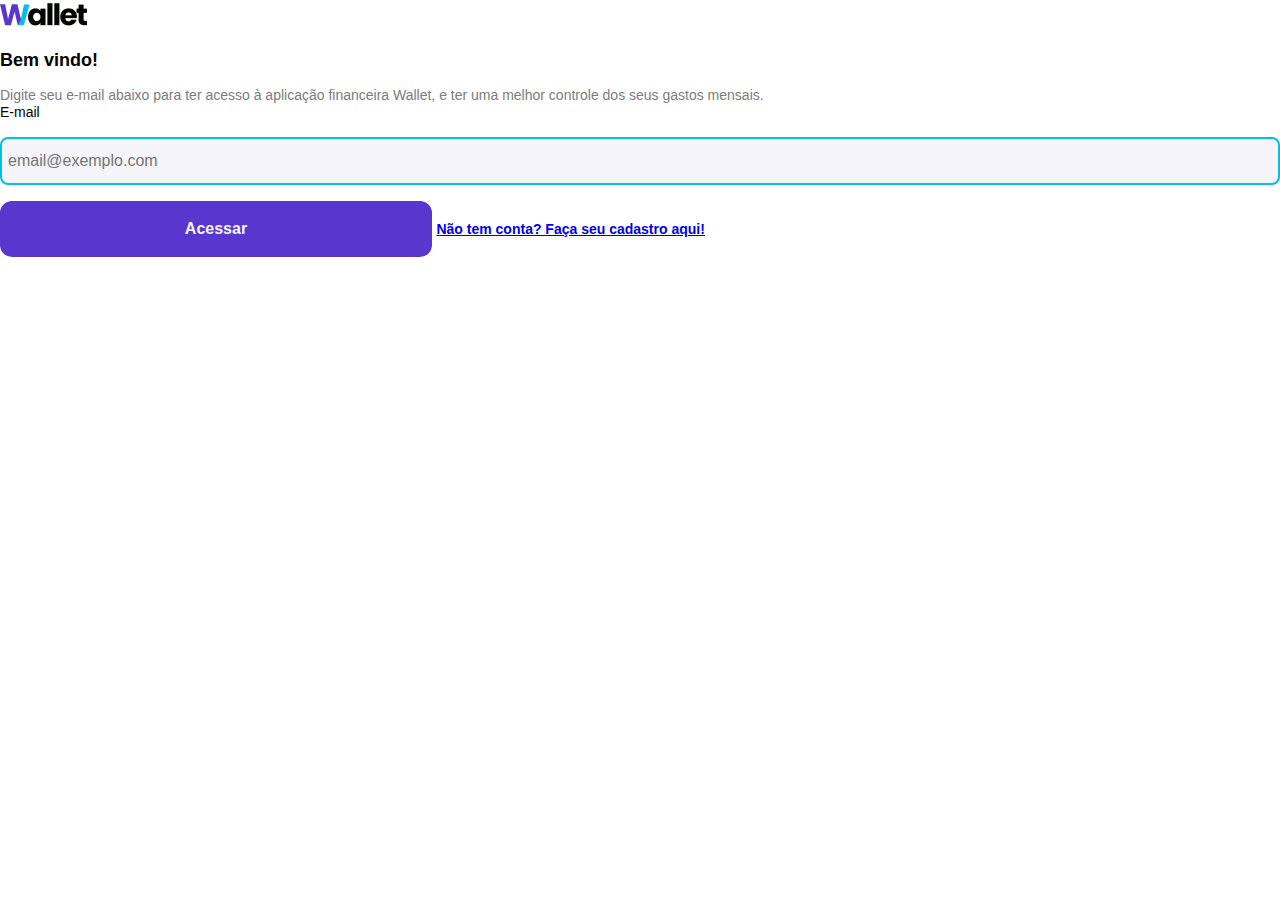
<file: index.html>
<!DOCTYPE html>
<html lang="pt-br">
<head>
  <meta charset="UTF-8">
  <meta name="viewport" content="width=device-width, initial-scale=1.0">
  <meta name="description" content="Wallet App - Login Page">
  <meta name="keywords" content="Wallet, App, Login, User Authentication">
  <title>Wallet App - Login</title>
  <link rel="stylesheet" href="style.css">
</head>
<body>
<div class="auth-container">
  <div class="auth-content">
    <div class="auth-content-container">
      <img src="/src/img/logo.png" alt="Logo" class="logo">
      <h3 class="full-width text.left mt larger">Bem vindo!</h3>
      <p class="mt small">
        Digite seu e-mail abaixo para ter acesso à aplicação financeira
        Wallet, e ter uma melhor controle dos seus gastos mensais.
      </p>
      <label class="mt full-width" for="input-email">E-mail</label>
      <input type="email" id="input-email" name="input-email" placeholder="email@exemplo.com" class="mt smaller">
      <button onclick="onClickLogin()" class="full-width mt large">Acessar</button>
      <a href="../src/pages/register/index.html" class="mt larger">Não tem conta? Faça seu cadastro aqui!</a>
    </div>
  </div>
</div>

<script src="index.js"></script>
</body>
</html>
</file>
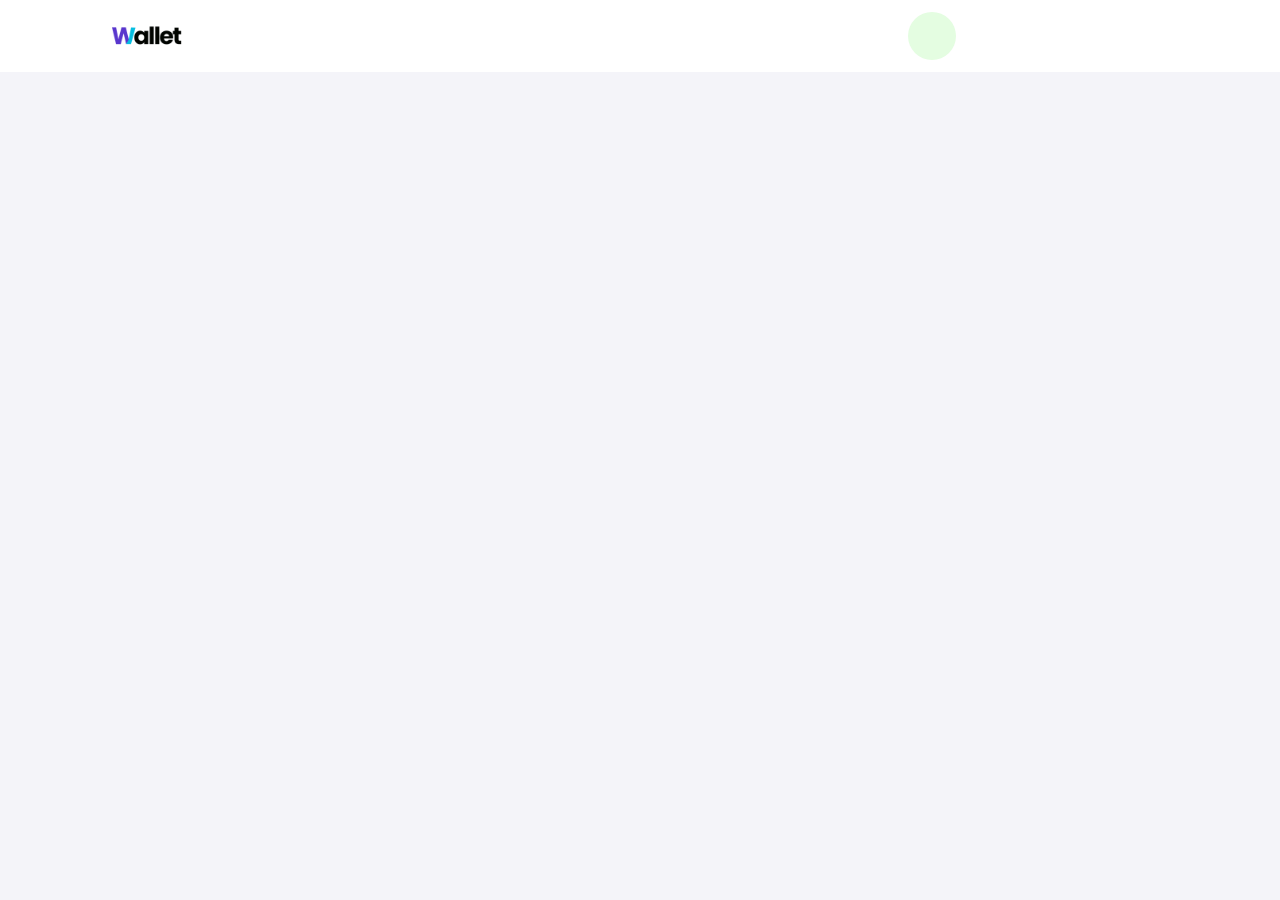
<file: src/pages/home/index.html>
<!DOCTYPE html>
<html lang="pt-br">
<head>
  <meta charset="UTF-8">
  <meta name="viewport" content="width=device-width, initial-scale=1.0">
  <title>Wallet App - Home</title>
  <link rel="stylesheet" href="../../../style.css">
  <link rel="stylesheet" href="style.css">
  <script src="index.js"></script>
</head>
<body>
<div class="home-content-container">
  <div class="navbar">
    <img src="../../img/logo.png" alt="Logo" class="logo-navbar">
    <div class="navbar-user-container" id="navbar-user-container">
      <div class="navbar-user-avatar" id="navbar-user-avatar"></div> 
    </div>
  </div>


</div>
</body>
</html>
</file>
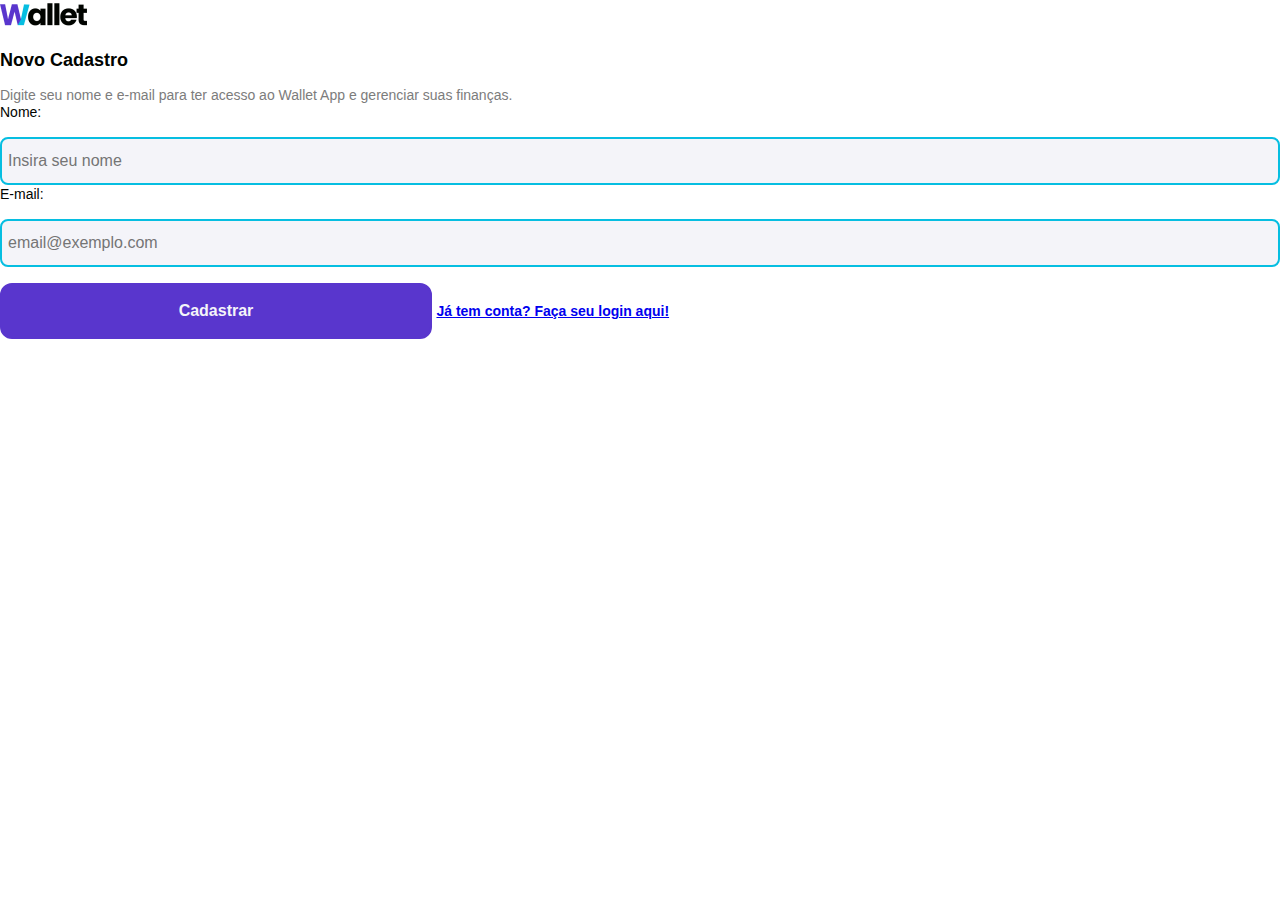
<file: src/pages/register/index.html>
<!DOCTYPE html>
<html lang="pt-br">
<head>
  <meta charset="UTF-8">
  <meta name="viewport" content="width=device-width, initial-scale=1.0">
  <meta name="description" content="Wallet App - Register Page">
  <meta name="keywords" content="Wallet, App, Register, User Authentication">
  <title>Wallet App - Cadastrar</title>
  <link rel="stylesheet" href="../../../style.css">
</head>
<body>
<div class="auth-container">
  <div class="auth-content">
    <div class="auth-content-container">
      <img src="../../img/logo.png" alt="Logo" class="logo">
      <h3 class="full-width text.left mt larger">Novo Cadastro</h3>
      <p class="mt small">
        Digite seu nome e e-mail para ter acesso ao Wallet App e gerenciar suas finanças.
      </p>
      <label class="mt full-width" for="input-name">Nome:</label>
      <input type="text" id="input-name" name="input-name" placeholder="Insira seu nome" class="mt smaller">
      <label class="mt full-width" for="input-email">E-mail:</label>
      <input type="email" id="input-email" name="input-email" placeholder="email@exemplo.com" class="mt smaller">
      <button class="full-width mt large">Cadastrar</button>
      <a href="../../../index.html" class="mt larger">Já tem conta? Faça seu login aqui!</a>
    </div>
  </div>
</div>

<script src="../../../index.js"></script>
</body>
</html>
</file>
<file: style.css>
/* STYLEDGIT SYSTEM
Generics Styles  ..................................................*/

body {
  margin: 0;
  padding: 0; 
  font-family: "Noto Sans", sans-serif;
  color: #010400;
}

h1, h2, h3, h4, p {
  margin: 0;
  padding: 0;
}

h1 {
  font-size: 40px;
  font-weight: bolder;
}

h2 {
  font-size: 24px;
  font-weight: bold;
}

h3 {
  font-size: 18px;
  font-weight: bold;
}

h4 {
  font-size: 16px;
  font-weight: 700;
  color: #7c7c7c;
}

p {
  font-size: 14px;
  font-weight: 500;
  color: #7c7c7c;
}

label {
  width: 100%;
  font-size: 14px;
  font-weight: 500;
}

a {
  font-size: 14px;
  font-weight: 700;
  text-decoration: underline;
}

button {
  width: 432px;
  height: 56px;
  background-color: #5936cd;
  border: 2px solid #5936cd;
  border-radius: 12px;
  color: #f4f4f9;
  font-size: 16px;
  font-weight: bold;
}

button .small {
  width: 90px;
  height: 36px;
  background-color: #f4f4f9;
  font-size: 14px;
  color: #010400;
  border-radius: 8px;
}

input {
  width: 100%;
  height: 48px;
  background-color: #f4f4f9;
  border: 2px solid #06bee1;
  border-radius: 8px;
  color: #010400;
  font-size: 16px;
  padding: 6px;
  box-sizing: border-box;
}

.logo {
  width: 88px;
  height: auto;
}

.mt {
  margin-top: 16px;
}

.mt .smaller {
  margin-top: 6px;
}

.mt .small{
  margin-top: 12px;
}

.mt .large{
  margin-top: 24px;
}

.mt .larger {
  margin-top: 32px;
}
</file>
<file: src/pages/home/style.css>
.home-content-container {
  display: flex;
  flex-direction: column;
  align-items: flex-start;
  justify-content: flex-start;
  width: 100vw;
  height: 100vh;
  background-color: #f4f4f9;
}

.navbar {
  display: flex;
  flex-direction: row;
  align-items: center;
  justify-content: space-between;
  box-sizing: border-box;
  padding: 24px 112px;
  width: 100vw;
  height: 72px;
  background-color: #ffffff;
  position: fixed;
  top: 0px;
  left: 0px;
  right: 0px;
}

.navbar-user-container {
  display: flex;
  flex-direction: row;
  align-items: center;
  justify-content: space-between;
  width: 260px;
  height: 100%;
}

.navbar-user-avatar {
  display: flex;
  align-items: center;
  justify-content: center;
  height: 48px;
  width: 48px;
  border-radius: 24px;
  background-color: #e4fde1;
}

.logo-navbar {
  height: 24px;
  width: auto;
}
</file>
